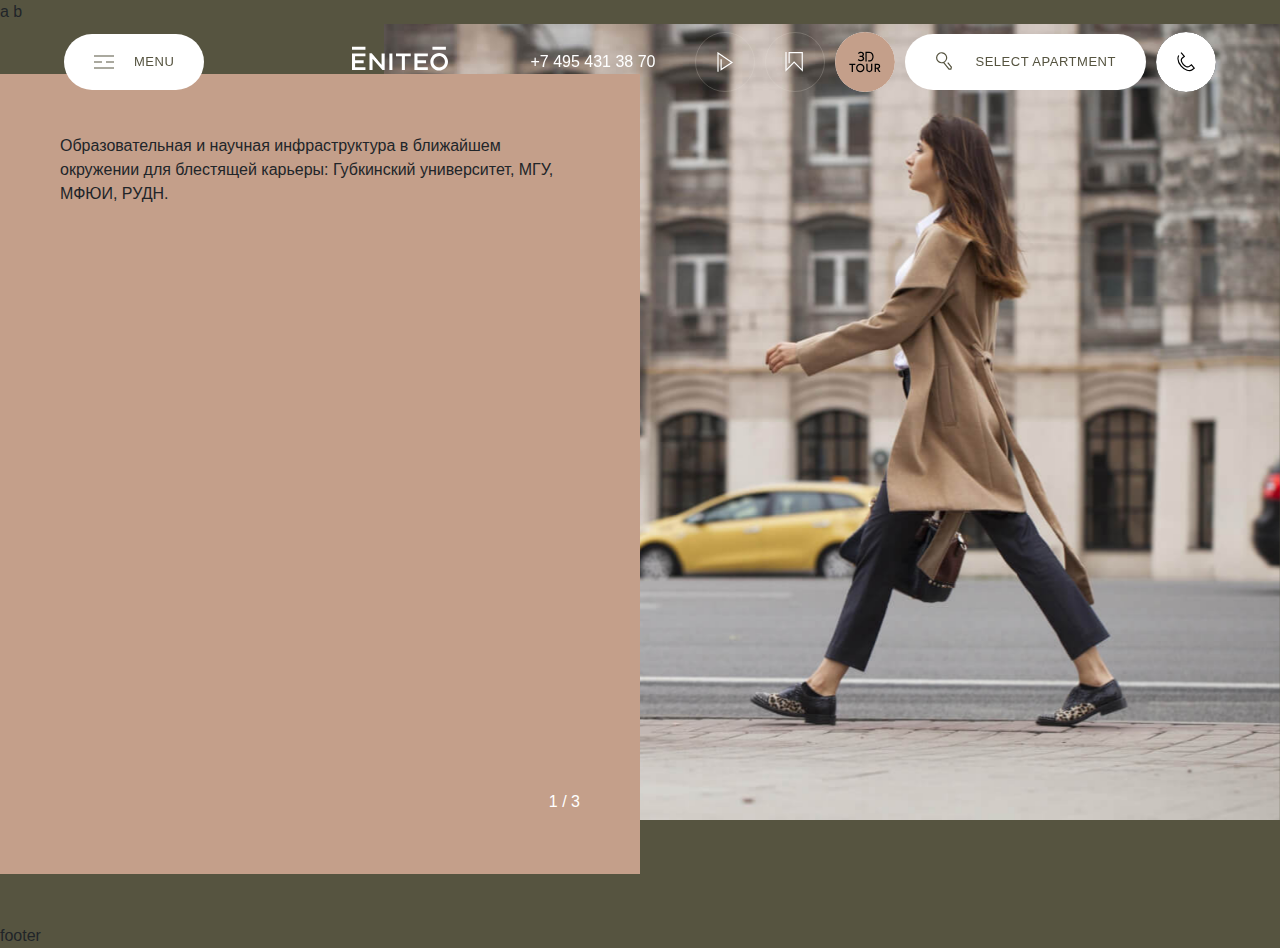
<file: index.html>
<!DOCTYPE html>
<html lang="en">
  <head>
    <meta charset="UTF-8" />
    <meta name="viewport" content="width=device-width, initial-scale=1.0" />
    <title>Home</title>
    <!-- import favicon -->
    <link rel="icon" href="./assets/images/favicon.ico" type="image/x-icon" />
    <!-- meta -->
    <meta property="og:url" content="" />
    <meta property="og:type" content="website" />
    <meta property="og:title" content="" />
    <meta property="og:description" content="" />
    <meta property="og:image" content="" />
    <!-- meta -->
    <link rel="stylesheet" href="./assets/libs/bootstrap.min.css" />
    <link rel="stylesheet" href="./assets/libs/lenis.css" />
    <link rel="stylesheet" href="./assets/libs/swiper-bundle.min.css" />
    <!-- end meta -->
    <!-- link custom css page -->
    <link rel="stylesheet" href="./assets/main/css/style.min.css" />
    <!-- end link custom css page -->
    <!-- scrollRestoration -->
    <script>
      if ("scrollRestoration" in history) {
        history.scrollRestoration = "manual";
      }
    </script>
  </head>
  <body>
    <!-- layout -->

    <!-- header -->
    <script>
      fetch("./components/header.html")
        .then((response) => response.text())
        .then((data) => {
          document.getElementById("header").innerHTML = data;
          const currentPath = window.location.pathname || "/";

          const navLinks = document.querySelectorAll(".header-menu ul>li>a");
          navLinks.forEach((link) => {
            const linkPath = link.getAttribute("href");

            // Normalize paths for comparison
            let normalizedCurrentPath = currentPath;
            let normalizedLinkPath = linkPath;

            // Remove leading "./" from link path
            if (normalizedLinkPath.startsWith("./")) {
              normalizedLinkPath = normalizedLinkPath.substring(1);
            }

            // For GitHub Pages, get the last segment of the path
            const currentSegment =
              normalizedCurrentPath.split("/").pop() || "/";
            const linkSegment = normalizedLinkPath.split("/").pop() || "/";

            // Check if paths match
            const isMatch =
              normalizedLinkPath === normalizedCurrentPath || // Exact match
              currentSegment === linkSegment || // Segment match
              (currentPath.endsWith(normalizedLinkPath) &&
                normalizedLinkPath !== "/") || // Ends with
              (currentPath === "/" && (linkPath === "/" || linkPath === "./")); // Home page

            if (isMatch) {
              link.classList.add("active");
            }
          });
        });
    </script>
    <header id="header" class="header"></header>
    <!-- end header -->
    <main>
      <span>a</span>
      <span>b</span>
      <section class="slider">
        <div class="slider-content">
          <div class="slider-content-wrapper">
            <div class="slider-captions"></div>
            <div class="slider-arrow">
              <div class="swiper-button-prev custom-arrow"></div>
              <div class="swiper-button-next custom-arrow"></div>
            </div>
            <div class="slider-paginations"></div>
          </div>
        </div>
        <div class="slider-empty"></div>
        <div class="slider-wrapper">
          <div class="swiper slider-image">
            <div class="swiper-wrapper">
              <div
                class="swiper-slide overflow-hidden"
                data-caption="Образовательная и научная инфраструктура в ближайшем окружении для блестящей карьеры: Губкинский университет, МГУ, МФЮИ, РУДН."
              >
                <div class="parallax-img">
                  <img src="./assets/images/gallery-1.jpg" alt="" />
                </div>
              </div>
              <div
                class="swiper-slide overflow-hidden"
                data-caption="В контакте с природой: усадебный парк под окнами, парк Сосенки, долина реки Котловки и пойма реки Коршунихи в нескольких минутах пешком и зеленые массивы поблизости: Воробьевы горы, парк Коломенское, парк Тюфелева роща."
              >
                <div class="parallax-img">
                  <img src="./assets/images/gallery-2.jpg" alt="" />
                </div>
              </div>
              <div
                class="swiper-slide overflow-hidden"
                data-caption="На одной волне с городом: качественная инфраструктура для полноценной жизни, добрососедские отношения с научной и интеллектуальной элитой страны, близость столичного центра и тишина старых кварталов."
              >
                <div class="parallax-img">
                  <img src="./assets/images/gallery-3.jpg" alt="" />
                </div>
              </div>
            </div>
          </div>
        </div>
      </section>
    </main>
    <!-- layout -->
    <!-- footer -->
    <script>
      fetch("./components/footer.html")
        .then((response) => response.text())
        .then((data) => {
          document.getElementById("footer").innerHTML = data;
        });
    </script>
    <footer id="footer"></footer>
    <!-- end footer -->
    <!-- end layout -->

    <script src="./assets/libs/jquery-3.7.1.js"></script>
    <script src="./assets/libs/lenis.min.js"></script>
    <script src="./assets/libs/gsap.min.js"></script>
    <script src="./assets/libs/ScrollTrigger.min.js"></script>
    <script src="./assets/libs/SplitText.min.js"></script>
    <script src="./assets/libs/bootstrap.bundle.min.js"></script>
    <script src="./assets/libs/imagesloaded.pkgd.min.js"></script>
    <script src="./assets/libs/swiper-bundle.min.js"></script>
    <!-- import custom js -->
    <script type="module" src="./assets/main/js/script.min.js"></script>

    <!-- end import custom js -->
  </body>
</html>
<!-- https://gsap.com/community/forums/topic/30338-circular-carouselslider/ -->
</file>
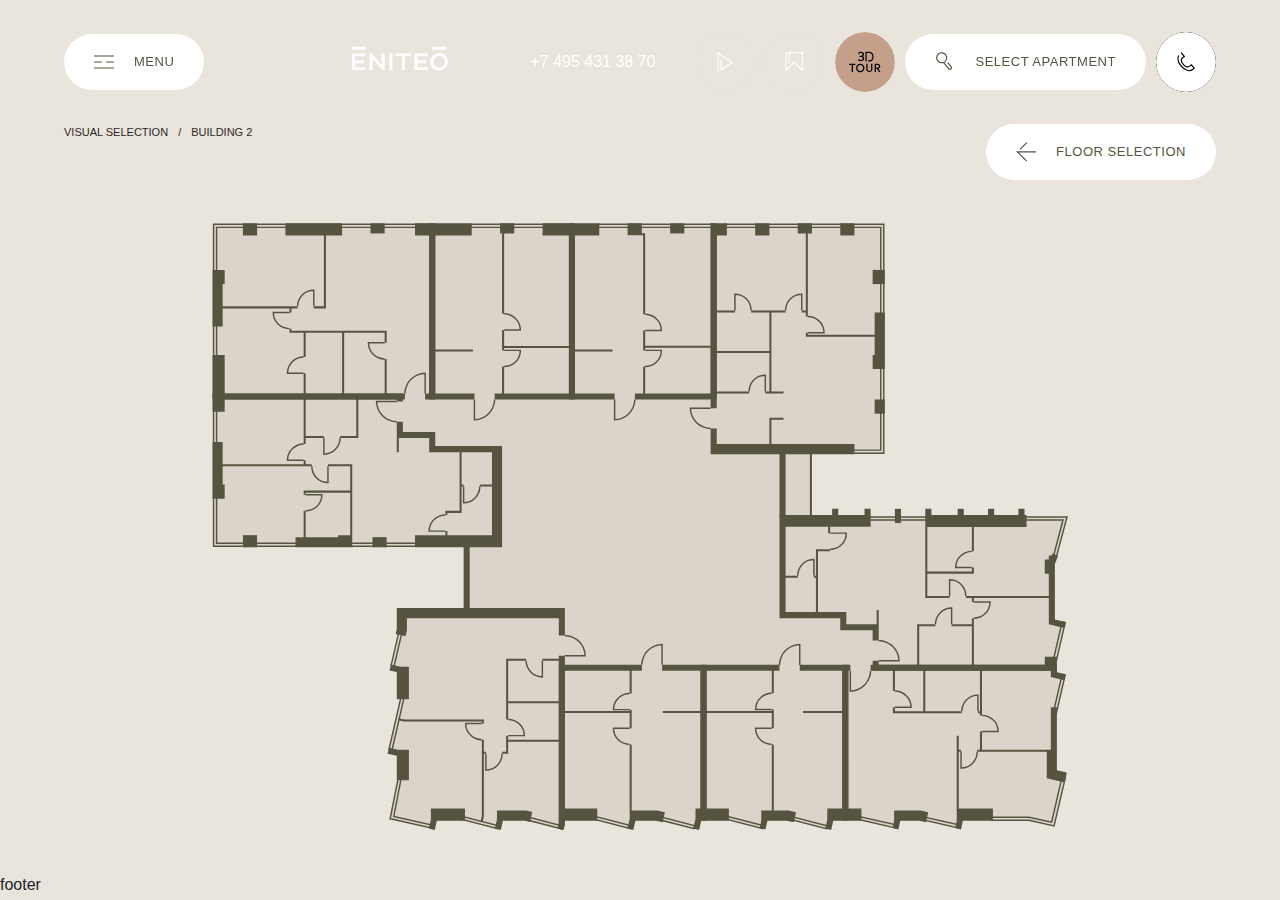
<file: flat-floor.html>
<!DOCTYPE html>
<html lang="en">
  <head>
    <meta charset="UTF-8" />
    <meta name="viewport" content="width=device-width, initial-scale=1.0" />
    <title>Residential Complex Eniteo | Flat floor</title>
    <!-- import favicon -->
    <link
      rel="icon"
      href="./assets/images/favicon-eniteo.png"
      type="image/x-icon"
    />
    <!-- meta -->
    <meta property="og:url" content="" />
    <meta property="og:type" content="website" />
    <meta property="og:title" content="" />
    <meta property="og:description" content="" />
    <meta property="og:image" content="" />
    <!-- meta -->
    <link rel="stylesheet" href="./assets/libs/bootstrap.min.css" />
    <link rel="stylesheet" href="./assets/libs/lenis.css" />
    <link rel="stylesheet" href="./assets/libs/swiper-bundle.min.css" />
    <!-- end meta -->
    <!-- link custom css page -->
    <link rel="stylesheet" href="./assets/main/css/style.min.css" />
    <!-- end link custom css page -->
    <!-- scrollRestoration -->
    <script>
      if ("scrollRestoration" in history) {
        history.scrollRestoration = "manual";
      }
    </script>
  </head>
  <body class="page-flat-floor">
    <!-- layout -->
    <!-- header -->
    <script>
      fetch("./components/header.html")
        .then((response) => response.text())
        .then((data) => {
          document.getElementById("header").innerHTML = data;
          const currentPath = window.location.pathname || "/";

          const navLinks = document.querySelectorAll(".header-menu ul>li>a");
          navLinks.forEach((link) => {
            const linkPath = link.getAttribute("href");

            // Normalize paths for comparison
            let normalizedCurrentPath = currentPath;
            let normalizedLinkPath = linkPath;

            // Remove leading "./" from link path
            if (normalizedLinkPath.startsWith("./")) {
              normalizedLinkPath = normalizedLinkPath.substring(1);
            }

            // For GitHub Pages, get the last segment of the path
            const currentSegment =
              normalizedCurrentPath.split("/").pop() || "/";
            const linkSegment = normalizedLinkPath.split("/").pop() || "/";

            // Check if paths match
            const isMatch =
              normalizedLinkPath === normalizedCurrentPath || // Exact match
              currentSegment === linkSegment || // Segment match
              (currentPath.endsWith(normalizedLinkPath) &&
                normalizedLinkPath !== "/") || // Ends with
              (currentPath === "/" && (linkPath === "/" || linkPath === "./")); // Home page

            if (isMatch) {
              link.classList.add("active");
            }
          });
        });
    </script>
    <header id="header" class="header"></header>
    <div class="cta-calling">
      <a href="#" class="call color-black btn--circle">
        <svg
          class="icon icon-phone icon--no-margins"
          width="19"
          height="20"
          aria-hidden="true"
        >
          <path
            xmlns="http://www.w3.org/2000/svg"
            d="M1.451 4.125c-1.125 2.5-.125 6.625 2.75 10 3.5 4.125 8.5 5.75 11 3.625l2-1.625-2.75-3.375-2.125 1.625c-1.5 1.25-4.25.375-6.125-2S3.826 7.25 5.326 6l2-1.625L4.451 1"
            fill="none"
            stroke="currentColor"
            stroke-width="1.2"
            stroke-miterlimit="10"
            stroke-linecap="square"
          />
        </svg>
      </a>
    </div>
    <!-- end header -->
    <main>
      <div class="spacing-header"></div>
      <section class="apartment-floor">
        <div class="floor-wrapper">
          <div
            class="floor-wrapper__top d-flex align-items-start justify-content-between"
          >
            <div class="breadcrumb">
              <span>
                <a href="#">Visual selection</a>
              </span>
              /
              <span>
                <a href="#">Building 2</a>
              </span>
            </div>
            <div class="btn-back btn--primary text-uppercase color-primary">
              <svg
                class="icon icon-btn-arrow-left"
                width="20"
                height="20"
                aria-hidden="true"
              >
                <path
                  xmlns="http://www.w3.org/2000/svg"
                  fill="none"
                  d="M20 9.877H1.481l9.26 9.259M3.95 7.407l6.79-6.79"
                  stroke="currentColor"
                  stroke-width="1.2"
                  stroke-miterlimit="10"
                ></path>
              </svg>
              <span>Floor selection</span>
            </div>
          </div>
          <div class="floor-wrapper__bottom">
            <div class="slider-floor"></div>
            <div class="main-floor">
              <div class="main-floor__item" id="flat-1"></div>
              <div class="main-floor__item d-none" id="flat-2"></div>
              <script>
                fetch("./components/flat-floor/flat-1.html")
                  .then((response) => response.text())
                  .then((data) => {
                    document.getElementById("flat-1").innerHTML = data;
                  });

                fetch("./components/flat-floor/flat-2.html")
                  .then((response) => response.text())
                  .then((data) => {
                    document.getElementById("flat-2").innerHTML = data;
                  });
              </script>
            </div>
          </div>
        </div>
      </section>
    </main>
    <!-- layout -->
    <!-- footer -->
    <script>
      fetch("./components/footer.html")
        .then((response) => response.text())
        .then((data) => {
          document.getElementById("footer").innerHTML = data;
        });
    </script>
    <footer id="footer"></footer>
    <!-- end footer -->
    <!-- end layout -->

    <script src="./assets/libs/jquery-3.7.1.js"></script>
    <script src="./assets/libs/lenis.min.js"></script>
    <script src="./assets/libs/gsap.min.js"></script>
    <script src="./assets/libs/ScrollTrigger.min.js"></script>
    <script src="./assets/libs/SplitText.min.js"></script>
    <script src="./assets/libs/bootstrap.bundle.min.js"></script>
    <script src="./assets/libs/imagesloaded.pkgd.min.js"></script>
    <script src="./assets/libs/swiper-bundle.min.js"></script>

    <script src="./assets/libs/three.min.js"></script>
    <script src="./assets/libs/OrbitControls.min.js"></script>
    <!-- import custom js -->
    <script type="module" src="./assets/main/js/script.min.js"></script>

    <!-- end import custom js -->
  </body>
</html>
<!-- https://gsap.com/community/forums/topic/30338-circular-carouselslider/ -->
</file>
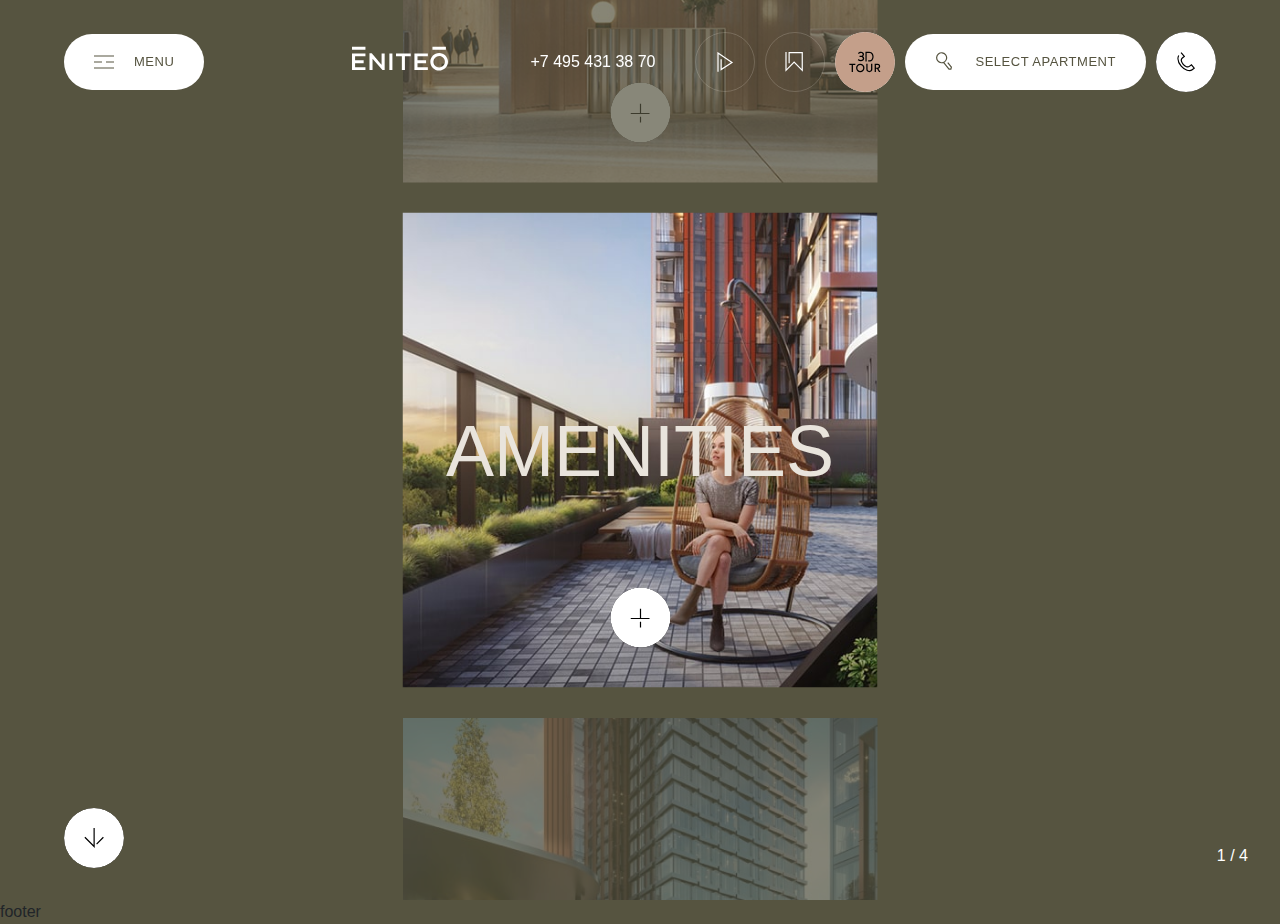
<file: gallery.html>
<!DOCTYPE html>
<html lang="en">
  <head>
    <meta charset="UTF-8" />
    <meta name="viewport" content="width=device-width, initial-scale=1.0" />
    <title>Residential Complex Eniteo | Gallery</title>
    <!-- import favicon -->
    <link
      rel="icon"
      href="./assets/images/favicon-eniteo.png"
      type="image/x-icon"
    />
    <!-- meta -->
    <meta property="og:url" content="" />
    <meta property="og:type" content="website" />
    <meta property="og:title" content="" />
    <meta property="og:description" content="" />
    <meta property="og:image" content="" />
    <!-- meta -->
    <link rel="stylesheet" href="./assets/libs/bootstrap.min.css" />
    <link rel="stylesheet" href="./assets/libs/lenis.css" />
    <link rel="stylesheet" href="./assets/libs/swiper-bundle.min.css" />
    <!-- end meta -->
    <!-- link custom css page -->
    <link rel="stylesheet" href="./assets/main/css/style.min.css" />
    <!-- end link custom css page -->
    <!-- scrollRestoration -->
    <script>
      if ("scrollRestoration" in history) {
        history.scrollRestoration = "manual";
      }
    </script>
  </head>
  <body>
    <!-- layout -->
    <!-- header -->
    <script>
      fetch("./components/header.html")
        .then((response) => response.text())
        .then((data) => {
          document.getElementById("header").innerHTML = data;
          const currentPath = window.location.pathname || "/";

          const navLinks = document.querySelectorAll(".header-menu ul>li>a");
          navLinks.forEach((link) => {
            const linkPath = link.getAttribute("href");

            // Normalize paths for comparison
            let normalizedCurrentPath = currentPath;
            let normalizedLinkPath = linkPath;

            // Remove leading "./" from link path
            if (normalizedLinkPath.startsWith("./")) {
              normalizedLinkPath = normalizedLinkPath.substring(1);
            }

            // For GitHub Pages, get the last segment of the path
            const currentSegment =
              normalizedCurrentPath.split("/").pop() || "/";
            const linkSegment = normalizedLinkPath.split("/").pop() || "/";

            // Check if paths match
            const isMatch =
              normalizedLinkPath === normalizedCurrentPath || // Exact match
              currentSegment === linkSegment || // Segment match
              (currentPath.endsWith(normalizedLinkPath) &&
                normalizedLinkPath !== "/") || // Ends with
              (currentPath === "/" && (linkPath === "/" || linkPath === "./")); // Home page

            if (isMatch) {
              link.classList.add("active");
            }
          });
        });
    </script>
    <header id="header" class="header"></header>
    <div class="cta-calling">
      <a href="#" class="call color-black btn--circle">
        <svg
          class="icon icon-phone icon--no-margins"
          width="19"
          height="20"
          aria-hidden="true"
        >
          <path
            xmlns="http://www.w3.org/2000/svg"
            d="M1.451 4.125c-1.125 2.5-.125 6.625 2.75 10 3.5 4.125 8.5 5.75 11 3.625l2-1.625-2.75-3.375-2.125 1.625c-1.5 1.25-4.25.375-6.125-2S3.826 7.25 5.326 6l2-1.625L4.451 1"
            fill="none"
            stroke="currentColor"
            stroke-width="1.2"
            stroke-miterlimit="10"
            stroke-linecap="square"
          />
        </svg>
      </a>
    </div>
    <!-- end header -->
    <main data-lenis-prevent>
      <section class="section-gallery">
        <div class="gallery-wrapper">
          <h1 class="gallery-title text-uppercase">Gallery</h1>
          <div class="swiper gallery-swiper">
            <div class="swiper-wrapper">
              <div
                class="swiper-slide"
                data-color="#565440"
                data-color-text="#FFF"
                data-bs-toggle="modal"
                data-bs-target="#modalGallery-1"
              >
                <div class="text">Amenities</div>
                <div class="image">
                  <img src="./assets/images/advantages-1.jpg" alt="" />
                </div>
                <div class="cta color-black btn--circle">
                  <svg
                    class="icon icon-close"
                    width="19"
                    height="19"
                    aria-hidden="true"
                  >
                    <path
                      xmlns="http://www.w3.org/2000/svg"
                      d="M10 0v10M0 10h20M10 13.125V20"
                      stroke="currentColor"
                      fill="none"
                      stroke-width="1.2"
                      stroke-miterlimit="10"
                    ></path>
                  </svg>
                </div>
              </div>
              <div
                class="swiper-slide"
                data-color="#c49f8a"
                data-bs-toggle="modal"
                data-color-text="#565440"
                data-bs-target="#modalGallery-2"
              >
                <div class="text">Exteriors</div>
                <div class="image">
                  <img src="./assets/images/advantages-2.jpg" alt="" />
                </div>
                <div class="cta color-black btn--circle">
                  <svg
                    class="icon icon-close"
                    width="19"
                    height="19"
                    aria-hidden="true"
                  >
                    <path
                      xmlns="http://www.w3.org/2000/svg"
                      d="M10 0v10M0 10h20M10 13.125V20"
                      stroke="currentColor"
                      fill="none"
                      stroke-width="1.2"
                      stroke-miterlimit="10"
                    ></path>
                  </svg>
                </div>
              </div>
              <div
                class="swiper-slide"
                data-color="#B6D0DD"
                data-color-text="#565440"
                data-bs-toggle="modal"
                data-bs-target="#modalGallery-3"
              >
                <div class="text">Parking</div>
                <div class="image">
                  <img src="./assets/images/advantages-3.jpg" alt="" />
                </div>
                <div class="cta color-black btn--circle">
                  <svg
                    class="icon icon-close"
                    width="19"
                    height="19"
                    aria-hidden="true"
                  >
                    <path
                      xmlns="http://www.w3.org/2000/svg"
                      d="M10 0v10M0 10h20M10 13.125V20"
                      stroke="currentColor"
                      fill="none"
                      stroke-width="1.2"
                      stroke-miterlimit="10"
                    ></path>
                  </svg>
                </div>
              </div>
              <div
                class="swiper-slide"
                data-color="#2c2926"
                data-color-text="#FFF"
                data-bs-toggle="modal"
                data-bs-target="#modalGallery-4"
              >
                <div class="text">Interiors</div>
                <div class="image">
                  <img src="./assets/images/advantages-4.jpg" alt="" />
                </div>
                <div class="cta color-black btn--circle">
                  <svg
                    class="icon icon-close"
                    width="19"
                    height="19"
                    aria-hidden="true"
                  >
                    <path
                      xmlns="http://www.w3.org/2000/svg"
                      d="M10 0v10M0 10h20M10 13.125V20"
                      stroke="currentColor"
                      fill="none"
                      stroke-width="1.2"
                      stroke-miterlimit="10"
                    ></path>
                  </svg>
                </div>
              </div>
            </div>
          </div>

          <div class="gallery-swiper-pagination"></div>
          <div class="gallery-swiper-next color-black btn--circle">
            <svg
              class="icon icon-btn-arrow-right"
              width="20"
              height="20"
              aria-hidden="true"
            >
              <path
                xmlns="http://www.w3.org/2000/svg"
                d="M0 9.877h18.518L9.26 19.136M16.05 7.407L9.26.617"
                fill="none"
                stroke="currentColor"
                stroke-width="1.2"
                stroke-miterlimit="10"
              ></path>
            </svg>
          </div>
        </div>
      </section>

      <div
        class="modal modal-gallery"
        tabindex="-1"
        id="modalGallery-1"
        aria-hidden="true"
        style="--bg-color: #565440"
      >
        <div class="modal-dialog modal-fullscreen">
          <div class="modal-content">
            <div class="modal-body p-0">
              <div class="slug text-uppercase">Gallery /</div>
              <div class="swiper-gallery-modal swiper">
                <div class="swiper-wrapper">
                  <div class="big-title">Amenities</div>
                  <div class="swiper-slide">
                    <img
                      src="./assets/images/gallery/gallery-1.png"
                      data-swiper-parallax-x="10%"
                      alt=""
                    />
                  </div>
                  <div class="swiper-slide">
                    <img
                      src="./assets/images/gallery/gallery-2.jpg"
                      data-swiper-parallax-x="10%"
                      alt=""
                    />
                  </div>
                  <div class="swiper-slide">
                    <img
                      src="./assets/images/gallery/gallery-3.jpg"
                      data-swiper-parallax-x="10%"
                      alt=""
                    />
                  </div>
                  <div class="swiper-slide">
                    <img
                      src="./assets/images/gallery/gallery-4.png"
                      data-swiper-parallax-x="10%"
                      alt=""
                    />
                  </div>
                </div>
              </div>
              <div class="swiper-pagination-custom">1 / 4</div>
              <div
                class="modal-close color-white btn--circle"
                data-bs-dismiss="modal"
                aria-label="Close"
              >
                <svg
                  class="icon icon-close"
                  width="19"
                  height="19"
                  aria-hidden="true"
                >
                  <path
                    xmlns="http://www.w3.org/2000/svg"
                    fill="none"
                    d="M1 1l17 17M7.233 11.767L1 18M18 1L9.5 9.5"
                    stroke="currentColor"
                    stroke-width="1.2"
                    stroke-miterlimit="10"
                  />
                </svg>
              </div>
            </div>
          </div>
        </div>
      </div>

      <div
        class="modal modal-gallery"
        tabindex="-1"
        id="modalGallery-2"
        aria-hidden="true"
        style="--bg-color: #c49f8a"
      >
        <div class="modal-dialog modal-fullscreen">
          <div class="modal-content">
            <div class="modal-body p-0">
              <div class="slug text-uppercase">Gallery /</div>
              <div class="swiper-gallery-modal swiper">
                <div class="swiper-wrapper">
                  <div class="big-title">Exteriors</div>
                  <div class="swiper-slide">
                    <img
                      src="./assets/images/gallery/gallery-1.png"
                      data-swiper-parallax-x="10%"
                      alt=""
                    />
                  </div>
                  <div class="swiper-slide">
                    <img
                      src="./assets/images/gallery/gallery-2.jpg"
                      data-swiper-parallax-x="10%"
                      alt=""
                    />
                  </div>
                  <div class="swiper-slide">
                    <img
                      src="./assets/images/gallery/gallery-3.jpg"
                      data-swiper-parallax-x="10%"
                      alt=""
                    />
                  </div>
                  <div class="swiper-slide">
                    <img
                      src="./assets/images/gallery/gallery-4.png"
                      data-swiper-parallax-x="10%"
                      alt=""
                    />
                  </div>
                </div>
              </div>
              <div class="swiper-pagination-custom">1 / 4</div>
              <div
                class="modal-close color-white btn--circle"
                data-bs-dismiss="modal"
                aria-label="Close"
              >
                <svg
                  class="icon icon-close"
                  width="19"
                  height="19"
                  aria-hidden="true"
                >
                  <path
                    xmlns="http://www.w3.org/2000/svg"
                    fill="none"
                    d="M1 1l17 17M7.233 11.767L1 18M18 1L9.5 9.5"
                    stroke="currentColor"
                    stroke-width="1.2"
                    stroke-miterlimit="10"
                  />
                </svg>
              </div>
            </div>
          </div>
        </div>
      </div>

      <div
        class="modal modal-gallery"
        tabindex="-1"
        id="modalGallery-3"
        aria-hidden="true"
        style="--bg-color: #b6d0dd"
      >
        <div class="modal-dialog modal-fullscreen">
          <div class="modal-content">
            <div class="modal-body p-0">
              <div class="slug text-uppercase">Gallery /</div>
              <div class="swiper-gallery-modal swiper">
                <div class="swiper-wrapper">
                  <div class="big-title">Parking</div>
                  <div class="swiper-slide">
                    <img
                      src="./assets/images/gallery/gallery-1.png"
                      data-swiper-parallax-x="10%"
                      alt=""
                    />
                  </div>
                  <div class="swiper-slide">
                    <img
                      src="./assets/images/gallery/gallery-2.jpg"
                      data-swiper-parallax-x="10%"
                      alt=""
                    />
                  </div>
                  <div class="swiper-slide">
                    <img
                      src="./assets/images/gallery/gallery-3.jpg"
                      data-swiper-parallax-x="10%"
                      alt=""
                    />
                  </div>
                  <div class="swiper-slide">
                    <img
                      src="./assets/images/gallery/gallery-4.png"
                      data-swiper-parallax-x="10%"
                      alt=""
                    />
                  </div>
                </div>
              </div>
              <div class="swiper-pagination-custom">1 / 4</div>
              <div
                class="modal-close color-white btn--circle"
                data-bs-dismiss="modal"
                aria-label="Close"
              >
                <svg
                  class="icon icon-close"
                  width="19"
                  height="19"
                  aria-hidden="true"
                >
                  <path
                    xmlns="http://www.w3.org/2000/svg"
                    fill="none"
                    d="M1 1l17 17M7.233 11.767L1 18M18 1L9.5 9.5"
                    stroke="currentColor"
                    stroke-width="1.2"
                    stroke-miterlimit="10"
                  />
                </svg>
              </div>
            </div>
          </div>
        </div>
      </div>

      <div
        class="modal modal-gallery"
        tabindex="-1"
        id="modalGallery-4"
        aria-hidden="true"
        style="--bg-color: #2c2926"
      >
        <div class="modal-dialog modal-fullscreen">
          <div class="modal-content">
            <div class="modal-body p-0">
              <div class="slug text-uppercase">Gallery /</div>
              <div class="swiper-gallery-modal swiper">
                <div class="swiper-wrapper">
                  <div class="big-title">Interiors</div>
                  <div class="swiper-slide">
                    <img
                      src="./assets/images/gallery/gallery-1.png"
                      data-swiper-parallax-x="10%"
                      alt=""
                    />
                  </div>
                  <div class="swiper-slide">
                    <img
                      src="./assets/images/gallery/gallery-2.jpg"
                      data-swiper-parallax-x="10%"
                      alt=""
                    />
                  </div>
                  <div class="swiper-slide">
                    <img
                      src="./assets/images/gallery/gallery-3.jpg"
                      data-swiper-parallax-x="10%"
                      alt=""
                    />
                  </div>
                  <div class="swiper-slide">
                    <img
                      src="./assets/images/gallery/gallery-4.png"
                      data-swiper-parallax-x="10%"
                      alt=""
                    />
                  </div>
                </div>
              </div>
              <div class="swiper-pagination-custom">1 / 4</div>
              <div
                class="modal-close color-white btn--circle"
                data-bs-dismiss="modal"
                aria-label="Close"
              >
                <svg
                  class="icon icon-close"
                  width="19"
                  height="19"
                  aria-hidden="true"
                >
                  <path
                    xmlns="http://www.w3.org/2000/svg"
                    fill="none"
                    d="M1 1l17 17M7.233 11.767L1 18M18 1L9.5 9.5"
                    stroke="currentColor"
                    stroke-width="1.2"
                    stroke-miterlimit="10"
                  />
                </svg>
              </div>
            </div>
          </div>
        </div>
      </div>
    </main>
    <!-- layout -->
    <!-- footer -->
    <script>
      fetch("./components/footer.html")
        .then((response) => response.text())
        .then((data) => {
          document.getElementById("footer").innerHTML = data;
        });
    </script>
    <footer id="footer"></footer>
    <!-- end footer -->
    <!-- end layout -->

    <script src="./assets/libs/jquery-3.7.1.js"></script>
    <script src="./assets/libs/lenis.min.js"></script>
    <script src="./assets/libs/gsap.min.js"></script>
    <script src="./assets/libs/ScrollTrigger.min.js"></script>
    <script src="./assets/libs/SplitText.min.js"></script>
    <script src="./assets/libs/bootstrap.bundle.min.js"></script>
    <script src="./assets/libs/imagesloaded.pkgd.min.js"></script>
    <script src="./assets/libs/swiper-bundle.min.js"></script>

    <script src="./assets/libs/three.min.js"></script>
    <script src="./assets/libs/OrbitControls.min.js"></script>
    <!-- import custom js -->
    <script type="module" src="./assets/main/js/script.min.js"></script>

    <!-- end import custom js -->
  </body>
</html>
<!-- https://gsap.com/community/forums/topic/30338-circular-carouselslider/ -->
</file>
<file: assets/libs/lenis.css>
html.lenis,html.lenis body{height:auto}.lenis.lenis-smooth [data-lenis-prevent]{overscroll-behavior:contain}.lenis.lenis-stopped{overflow:clip}.lenis.lenis-smooth iframe{pointer-events:none}
</file>
<file: assets/main/css/style.min.css>
:root{--color-primary:#565440;--color-secondary:#c49f8a;--color-third:#2c2926;--color-white:#fff;--color-black:#000}body{background:var(--color-primary);font-family:Axiforma,HelveticaNeue-Light,Helvetica Neue Light,Helvetica Neue,Helvetica,Arial,sans-serif}body a{transition:all .4s ease}body a:hover{color:var(--color-secondary)}.color-primary{color:var(--color-primary)}.color-white{color:var(--color-white)}.color-black{color:var(--color-black)}*,:after,:before{box-sizing:border-box}*{margin:0;padding:0;font:inherit}img,picture,svg,video{display:block;max-width:100%}input,select,textarea{background-color:transparent;outline:0}button{cursor:pointer;background-color:transparent;outline:0;border:0}button:focus{outline:0}a,a:hover{text-decoration:none;cursor:pointer;outline:0;color:inherit}ol,ul{list-style:none;margin:0;padding:0}h1,h2,h3,h4,h5,h6,p{margin:0;padding:0}img{width:100%;height:100%;object-fit:cover}body{width:100%;min-height:100vh;text-rendering:optimizeLegibility!important;-webkit-font-smoothing:auto!important;-moz-osx-font-smoothing:grayscale!important}.btn--primary{padding:18px 30px;display:flex;align-items:center;gap:20px;background:var(--color-white);width:max-content;border-radius:60px;position:relative;overflow:hidden;justify-content:center;cursor:pointer}.btn--primary:hover{background:var(--color-white);color:var(--color-white)}.btn--primary:hover::after{transition:height .5s ease-in-out;height:150%}.btn--primary:hover span{color:var(--color-white)}.btn--primary span{transition:all .3s ease;position:relative;z-index:2;font-size:13px;line-height:20px;letter-spacing:.52px}.btn--primary svg{width:20px;height:20px;position:relative;z-index:2}.btn--primary svg *{transition:all .4s ease}.btn--primary::after{content:"";position:absolute;bottom:auto;border-radius:75% 75% 0 0/50% 50% 0 0;background:var(--color-third);width:100%;left:0;height:0;transition:.5s;z-index:1;bottom:0}.btn--outline{width:60px;height:60px;display:flex;align-items:center;justify-content:center;border:1px solid rgba(233,228,220,.2);background-color:transparent;border-radius:50%;transition:all .4s ease;color:var(--color-white)!important}.btn--outline svg{width:20px;height:20px}.btn--outline svg *{transition:all .4s ease}.btn--outline:hover{border-color:var(--color-secondary)}.btn--circle{width:60px;height:60px;display:flex;align-items:center;justify-content:center;border-radius:50%;transition:all .4s ease;color:var(--color-black);overflow:hidden;position:relative;cursor:pointer}.btn--circle:hover{color:var(--color-white)}.btn--circle:hover::before{transform:scale(0)}.btn--circle::after{content:"";width:100%;height:100%;border-radius:50%;position:absolute;inset:0;z-index:1;background-color:var(--color-black)}.btn--circle::before{content:"";width:100%;height:100%;border-radius:50%;position:absolute;inset:0;z-index:2;background-color:var(--color-white);transition:all .4s ease}.btn--circle__pink::before{background-color:var(--color-secondary)}.btn--circle__pink::after{background-color:var(--color-white)}.btn--circle__pink:hover{color:var(--color-black)}.btn--circle svg{width:auto;height:auto;position:relative;z-index:3}.btn--circle svg *{transition:all .4s ease}.parallax-picture{overflow:hidden}.parallax-picture img{transform:scale(1.3)}#loading{position:fixed;z-index:9999;width:100%;height:100dvh;background-color:var(--color-primary)}#loading .loading-wrapper{position:absolute;top:50%;left:50%;transform:translate(-50%,-50%);width:500px}#loading .loading-wrapper svg{stroke:#fff;fill:none;stroke-width:2}.spacing-header{height:124px}.breadcrumb{display:flex;gap:10px;text-transform:uppercase;font-size:11px;color:var(--color-third)}.breadcrumb a{transition:all .4s ease}.slider{display:flex;align-items:center;width:100%;height:100svh;overflow:hidden;position:relative}.slider.banner-home .swiper{height:100%}.slider.banner-home .slider-content{right:0}.slider.banner-home .parallax-img{height:100%}.slider.banner-home .slider-wrapper .caption-image{right:unset;left:64px;bottom:64px;width:50%}.slider.banner-home .slider-content{width:35%;height:630px;bottom:0}.slider-content{width:50%;background-color:#c49f8a;z-index:2;height:calc(100% - 100px);position:absolute;padding:60px}.slider-content-wrapper{position:relative;width:100%;height:100%}.slider-content .custom-arrow{width:60px;height:60px;border-radius:50%;margin:0;transform:translateY(0)}.slider-content .custom-arrow::after{content:"";font-size:0}.slider-content .swiper-pagination-fraction{position:absolute;bottom:0;right:0;left:auto;width:auto;color:var(--color-white)}.slider-content .swiper-button-prev{top:auto;bottom:0;left:0;position:absolute}.slider-content .swiper-button-next{top:auto;bottom:0;right:auto;left:80px;position:absolute}.slider-content .slider-captions .current-title{color:#fff;margin-bottom:40px}.slider-wrapper{width:70%;height:100%;position:relative}.slider-wrapper .caption-image{position:absolute;right:60px;bottom:60px;z-index:4}.slider-wrapper .caption-image .current-title-big{color:#fff;font-size:100px;text-transform:uppercase;color:#c49f8a}.slider-empty{width:30%}.header{position:fixed;z-index:999;width:100%;top:0;transform:translateY(0);transition:background-color .3s ease,transform .6s ease;background-color:transparent}.header.hide-header{transform:translateY(-140px)!important}.header.scroll-down{transform:translateY(-140px)}.header.scrolling{background-color:var(--color-third)}.header.scrolling .btn--primary::after{background:var(--color-primary)}.header.scrolling .btn--circle::after{background-color:var(--color-primary)}.header.scrolling .btn--circle__pink::after{background-color:var(--color-white)}.header-container{padding:32px 64px;position:relative;z-index:999}.header-menu .icon-close{width:19px;height:19px;display:none;transition-delay:.3s}.header-menu .btn-header__menu .content-menu{display:flex;align-items:center;gap:20px;max-width:80px;visibility:visible;transition:max-width .4s ease;overflow:hidden}.header-menu .btn-header__menu.open{gap:0;padding:18px;min-width:56px}.header-menu .btn-header__menu.open .content-menu{max-width:0;visibility:hidden}.header-menu .btn-header__menu.open .icon-close{display:block;transition-delay:0}.header-logo a:hover{color:var(--color-secondary)}.header-logo a path{transition:all .4s ease}.header-cta__group .phone{margin-right:30px}.header-cta__group{display:flex;align-items:center;justify-content:flex-end;gap:10px}.header-cta__group .wrapper-btn__call{min-width:60px;position:relative}.header-popup{position:absolute;background-color:var(--color-primary);z-index:998;width:100%;height:100vh;top:0;transition:all .5s ease;opacity:0;visibility:hidden}.header-popup.open{opacity:1;visibility:visible}.header-popup__background{width:460px;height:100vh;position:absolute;top:0;left:50%;transform:translateX(-50%)}.header-popup__nav{width:calc((100vw - 180px)/ 12 * 6);margin:0 auto;height:100%;display:flex;flex-direction:column;justify-content:center;position:relative;z-index:2}.header-popup__nav .nav-main{margin-bottom:60px}.header-popup__nav .nav-main .nav-item{font-size:27px;line-height:35px;letter-spacing:.54px}.header-popup__nav .nav-item{display:block;font-size:13px;line-height:20px;letter-spacing:.52px;transition:all .4s ease;color:var(--color-secondary);text-transform:uppercase;cursor:pointer}.header-popup__nav .nav-item:hover{color:var(--color-white)}.header-popup .list-image__item{width:460px;height:460px}.header-popup .list-image__item img{width:100%;height:100%;object-fit:cover}.cta-calling{position:fixed;z-index:1000;top:32px;right:64px;transform:translate(0,0);transition:transform .6s ease}.cta-calling.hide-header{transform:translateY(-140px)}.cta-calling.scroll-down{transform:translateX(24px)}.advantages{padding:180px 60px;background-color:#565440;position:relative}.advantages-title{font-size:216px;line-height:190px;text-shadow:none;-webkit-text-stroke-width:1px;-webkit-text-fill-color:currentColor;-webkit-text-stroke-color:#2c2926;color:transparent;position:absolute;left:0;top:16.6666666667%}.advantages-wrapper{max-width:900px;margin-left:auto}.advantages-item{position:relative;overflow:hidden}.advantages-item:hover .advantages-item__hover{clip-path:circle(70.71068% at 50% 50%)}.advantages-item:hover .advantages-item__hover__description{transition-duration:.8s;transition-delay:.1s;transform:translateY(0);opacity:1}.advantages-item__image{width:100%;height:100%}.advantages-item__image img{width:100%;height:100%;object-fit:cover}.advantages-item__title{position:absolute;left:60px;bottom:40px;z-index:5;font-size:13px;color:#e9e4dc}.advantages-item__button{display:flex;justify-content:center;align-items:center;position:absolute;top:0;left:0;width:100%;height:100%;z-index:2}.advantages-item__button .btn-onhover{width:60px;height:60px;border-radius:50%;display:flex;justify-content:center;align-items:center;background-color:#565440}.advantages-item__button svg{color:#e9e4dc}.advantages-item__hover{position:absolute;overflow:hidden;pointer-events:none;background-color:rgba(44,41,38,.97);top:0;left:0;width:100%;height:100%;z-index:5;padding:60px 60px 120px 60px;clip-path:circle(0 at 50% 50%);transition:clip-path .5s cubic-bezier(.25,.74,.22,.99)}.advantages-item__hover__description{color:#e9e4dc;will-change:transform,opacity;transform:translateY(40px);opacity:0;transition-timing-function:cubic-bezier(.25,.74,.22,.99)}.advantages-list{display:grid;grid-template-columns:1fr 1fr;gap:60px}.advantages-list li{width:420px;aspect-ratio:1}.advantages-list li:nth-child(even){transform:translateY(180px)}.place-text{position:relative;overflow:hidden}.place-text__line{font-size:120px;text-transform:uppercase;line-height:115px;width:100%;will-change:transform;white-space:nowrap;text-align:center;color:#c49f8a}.spacing{height:100vh}.section-quote{padding:12.5vw 16.6666666667vw;background-color:var(--color-third);overflow:hidden}.section-quote .quote-wrapper__image{position:relative}.section-quote .quote-wrapper__image .image-main{width:37.5vw;margin-left:auto;aspect-ratio:578/636;overflow:hidden}.section-quote .quote-wrapper__image .image-main img{width:100%;height:120%;object-fit:cover}.section-quote .quote-wrapper__image .image-author{width:16.6666666667vw;aspect-ratio:230/308;position:absolute;z-index:2;left:16.6666666667vw;bottom:0}.section-quote .quote-wrapper__image .image-author img{width:100%;height:100%;object-fit:cover}.section-quote .quote-wrapper__image .image-title{width:100vw;top:50%;left:50%;transform:translate(-50%,-50%);position:absolute;z-index:1;pointer-events:none}.section-quote .quote-wrapper__content{color:var(--color-secondary)}.section-quote .quote-wrapper__content .content-author{display:flex;flex-direction:column;padding-left:16.6666666667vw}.section-quote .quote-wrapper__content .content-author span{color:var(--color-primary)}.section-quote .quote-wrapper__content .content-quote{display:block;font-size:34px;line-height:40px;font-weight:300;margin:40px 0}.section-quote .quote-wrapper__content .content-quote__icon{display:inline-block;width:16.6666666667vw}.paronama-tour{overflow:hidden;height:100vh;position:relative}.paronama-tour__control{width:calc(100vw - 128px);position:absolute;z-index:2;bottom:32px;left:50%;transform:translateX(-50%);display:flex;align-items:center;justify-content:space-between}.paronama-tour__control .nav-btn.disabled{opacity:.5;pointer-events:none}.paronama-tour__control .control-center .control-hide::after,.paronama-tour__control .control-center .control-hide::before{display:none}.paronama-tour__control .control-center .control-hide.active .icon{background:url(../../images/vtourskin.png) -210px 0/825px 220px,#565440}.paronama-tour__control .control-center .icon{width:100%;height:100%;position:relative;z-index:4;background:url(../../images/vtourskin.png) -140px 0/820px 220px,#e9e4dc}.paronama-tour canvas{cursor:move}.page-3d-tour .header{background:linear-gradient(rgba(0,0,0,.8),transparent)}.section-gallery{position:relative;height:100dvh;overflow:hidden;background-color:var(--color-primary)}.section-gallery .gallery-wrapper{color:var(--color-primary)}.section-gallery .gallery-title{color:#2c2926;position:absolute;z-index:2;left:50%;width:100%;top:50%;transform:translate(50%,-50%);opacity:.3;font-size:350px;line-height:1;text-shadow:none;-webkit-text-stroke-width:1.25px;-webkit-text-fill-color:transparent;-webkit-text-stroke-color:#2c2926}.section-gallery .gallery-swiper{position:absolute;z-index:3;top:50%;left:50%;transform:translate(-50%,-50%);width:475px;height:100%}.section-gallery .gallery-swiper .swiper-slide{width:475px;height:475px;opacity:.3;transition:opacity .5s ease;cursor:pointer;pointer-events:none}.section-gallery .gallery-swiper .swiper-slide:hover .cta{color:var(--color-white)}.section-gallery .gallery-swiper .swiper-slide:hover .cta::before{transform:scale(0)}.section-gallery .gallery-swiper .swiper-slide.swiper-slide-active{opacity:1;pointer-events:auto}.section-gallery .gallery-swiper .swiper-slide .image{width:100%;height:100%}.section-gallery .gallery-swiper .swiper-slide .image img{width:100%;height:100%;object-fit:cover}.section-gallery .gallery-swiper .swiper-slide .text{font-size:72px;line-height:90px;font-weight:300;position:absolute;top:50%;left:50%;transform:translate(-50%,-50%);width:max-content;text-align:center;color:#e9e4dc;text-transform:uppercase}.section-gallery .gallery-swiper .swiper-slide .cta{position:absolute;bottom:40px;left:50%;transform:translateX(-50%)}.section-gallery .gallery-swiper-pagination{position:absolute;z-index:3;bottom:32px;right:32px;color:var(--color-white)}.section-gallery .gallery-swiper-next{position:absolute;bottom:32px;left:64px;transform:rotate(90deg)}.modal-gallery{transition:all .3s ease}.modal-gallery .modal-body{background-color:var(--bg-color)}.modal-gallery .big-title{font-size:130px;line-height:1;font-weight:300;position:absolute;z-index:3;top:calc(50% - 65px);left:-350px;transform:translate(50px,-50%);width:max-content;text-align:center;color:#e9e4dc;text-transform:uppercase}.modal-gallery .swiper-gallery-modal{padding-left:400px;z-index:2;cursor:move}.modal-gallery .swiper-gallery-modal .swiper-slide{height:100dvh;overflow:hidden}.modal-gallery .swiper-gallery-modal .swiper-slide img{width:100%;height:100%;width:100vw;object-fit:cover}.modal-gallery .modal-close{position:absolute;z-index:4;top:32px;right:32px}.modal-gallery .swiper-pagination-custom{width:max-content;color:#fff;position:absolute;z-index:3;bottom:32px;right:32px;top:unset;left:unset;margin:0;mix-blend-mode:difference}.modal-gallery .slug{color:#fff;cursor:default;font-size:13px;position:absolute;z-index:3;top:32px;left:50px;mix-blend-mode:difference}.apartment-floor{padding:0 64px}.apartment-floor .floor-wrapper .main-floor{max-width:1040px;margin:0 auto}.page-flat-floor{background-color:#e9e4dc}
</file>
